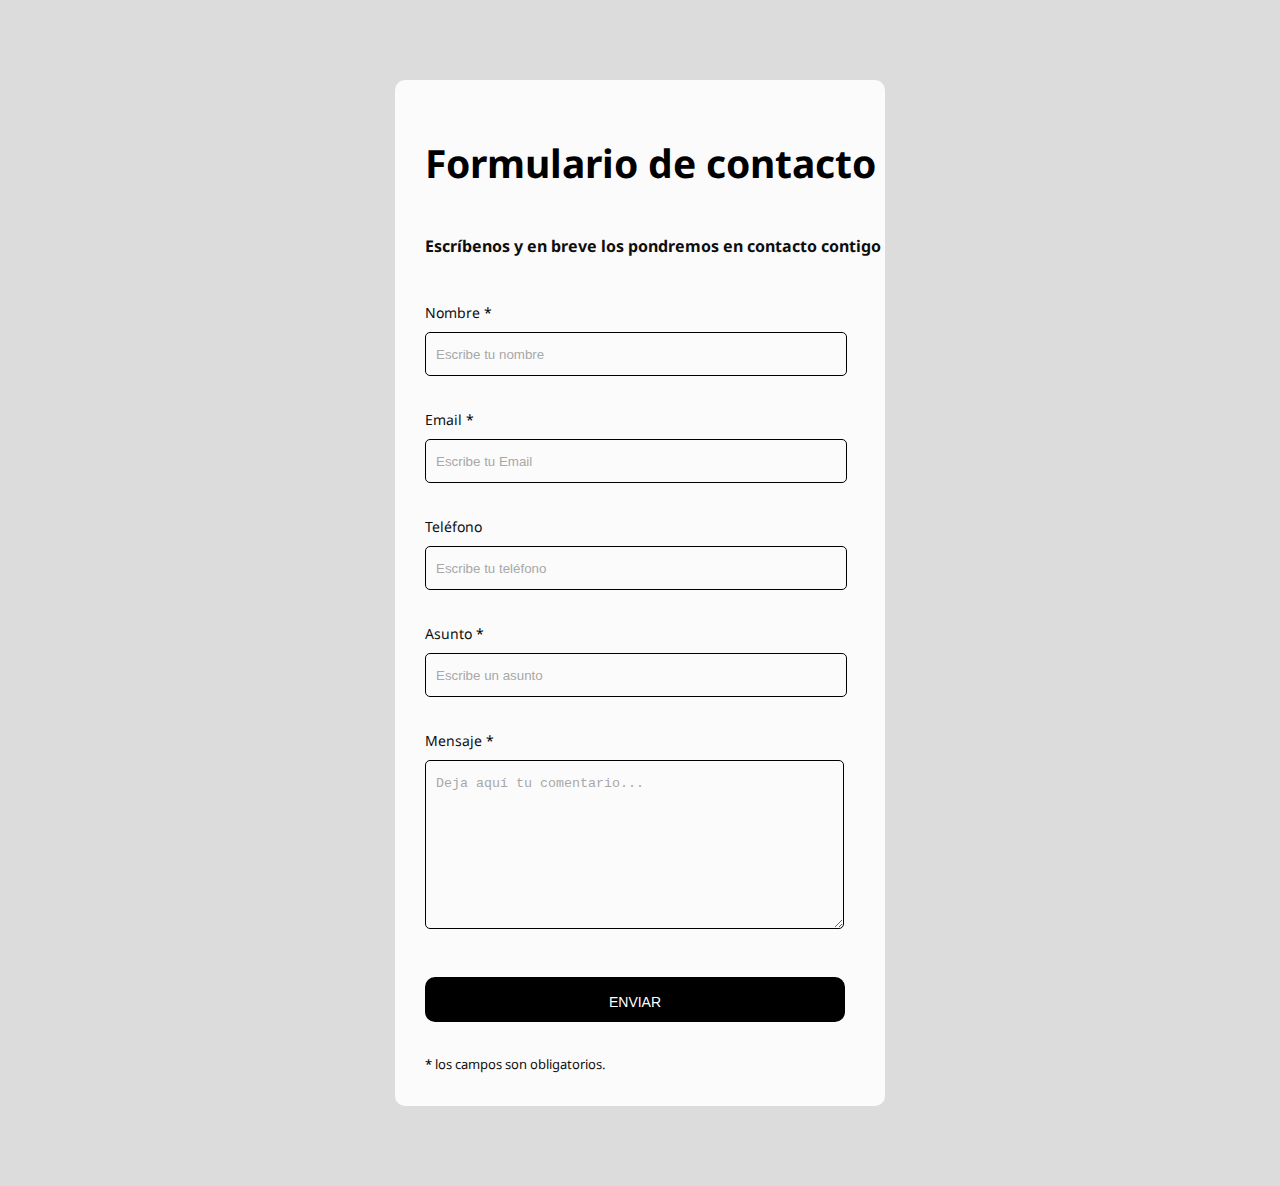
<file: HITO GRUPAL 2 LENGUAJES DE MARCAS/formulario.html>
<!DOCTYPE html>
<html lang="es">
<head>
    <meta charset="UTF-8">
    <meta http-equiv="X-UA-Compatible" content="IE=edge">
    <meta name="viewport" content="width=device-width, initial-scale=1.0">
    <title>Formulario de contacto</title>

    <link rel="stylesheet" href="css/formulario.css">

</head>
<body>  

  <div class="contact_form">

    <div class="formulario">      
      <h1>Formulario de contacto</h1>
        <h3>Escríbenos y en breve los pondremos en contacto contigo</h3>


          <form action="submeter-formulario.php" method="post">       

            
                <p>
                  <label for="nombre" class="colocar_nombre">Nombre
                    <span class="obligatorio">*</span>
                  </label>
                    <input type="text" name="introducir_nombre" id="nombre" required="obligatorio" placeholder="Escribe tu nombre">
                </p>
              
                <p>
                  <label for="email" class="colocar_email">Email
                    <span class="obligatorio">*</span>
                  </label>
                    <input type="email" name="introducir_email" id="email" required="obligatorio" placeholder="Escribe tu Email">
                </p>
            
                <p>
                  <label for="telefone" class="colocar_telefono">Teléfono
                  </label>
                    <input type="tel" name="introducir_telefono" id="telefono" placeholder="Escribe tu teléfono">
                </p>    
              
                <p>
                  <label for="asunto" class="colocar_asunto">Asunto
                    <span class="obligatorio">*</span>
                  </label>
                    <input type="text" name="introducir_asunto" id="assunto" required="obligatorio" placeholder="Escribe un asunto">
                </p>    
              
                <p>
                  <label for="mensaje" class="colocar_mensaje">Mensaje
                    <span class="obligatorio">*</span>
                  </label>                     
                                    <textarea name="introducir_mensaje" class="texto_mensaje" id="mensaje" required="obligatorio" placeholder="Deja aquí tu comentario..."></textarea> 
                                </p>                    
              
                <button type="submit" name="enviar_formulario" id="enviar"><p>Enviar</p></button>

                <p class="aviso">
                  <span class="obligatorio"> * </span>los campos son obligatorios.
                </p>          
            
          </form>
    </div>  
  </div>

</body>
</html>
</file>
<file: HITO GRUPAL 2 LENGUAJES DE MARCAS/css/formulario.css>
@import url(https://fonts.googleapis.com/css?family=Noto+Sans);


body{
  height: 100%; 
  font-family: 'Noto Sans', sans-serif;
  background-color: gainsboro; 
}


.contact_form{  
  width: 460px; 
  height: auto;
  margin: 80px auto;
  border-radius: 10px;  
  padding-top: 30px;
  padding-bottom: 20px;  
  background-color: #fbfbfb; 
  padding-left: 30px; 
}


input{
  background-color: #fbfbfb; 
  width: 408px; 
  height: 40px; 
  border-radius: 5px;  
  border-style: solid; 
  border-width: 1px; 
  border-color: black; 
  margin-top: 10px;  
  padding-left: 10px;
  margin-bottom: 20px; 
}


textarea{
  background-color: #fbfbfb; 
  width: 405px; 
  height: 150px; 
  border-radius: 5px;  
  border-style: solid; 
  border-width: 1px; 
  border-color: black; 
  margin-top: 10px;  
  padding-left: 10px;
  margin-bottom: 20px; 
  padding-top: 15px; 
}


label{
  display: block; 
  float: center;  
}


button{
  height: 45px; 
  padding-left: 5px;
  padding-right: 5px;   
  margin-bottom: 20px; 
  margin-top: 10px;   
  text-transform: uppercase;
  background-color: black; 
  border-color: black; 
  border-style: solid; 
  border-radius: 10px;  
  width: 420px;   
  cursor: pointer;
}


button p{
  color: #fff; 
}


span{
  color: black; 
}


.aviso{
  font-size: 13px;  
  color: #0e0e0e;  
}


h1{
  font-size: 39px;  
  text-align: letf; 
  padding-bottom: 20px; 
  color: black;
}


h3{
  font-size: 16px; 
  padding-bottom: 30px;
  color: #0e0e0e;   
}


p{
  font-size: 14px; 
  color: #0e0e0e; 
}


::-webkit-input-placeholder {
 color: #a8a8a8;
}


::-webkit-textarea-placeholder {
 color: #a8a8a8;
}


.formulario input:focus{
  outline:0;
  border: 1px solid #97d848;
}


.formulario textarea:focus{
  outline:0;
  border: 1px solid #97d848;
}
</file>
